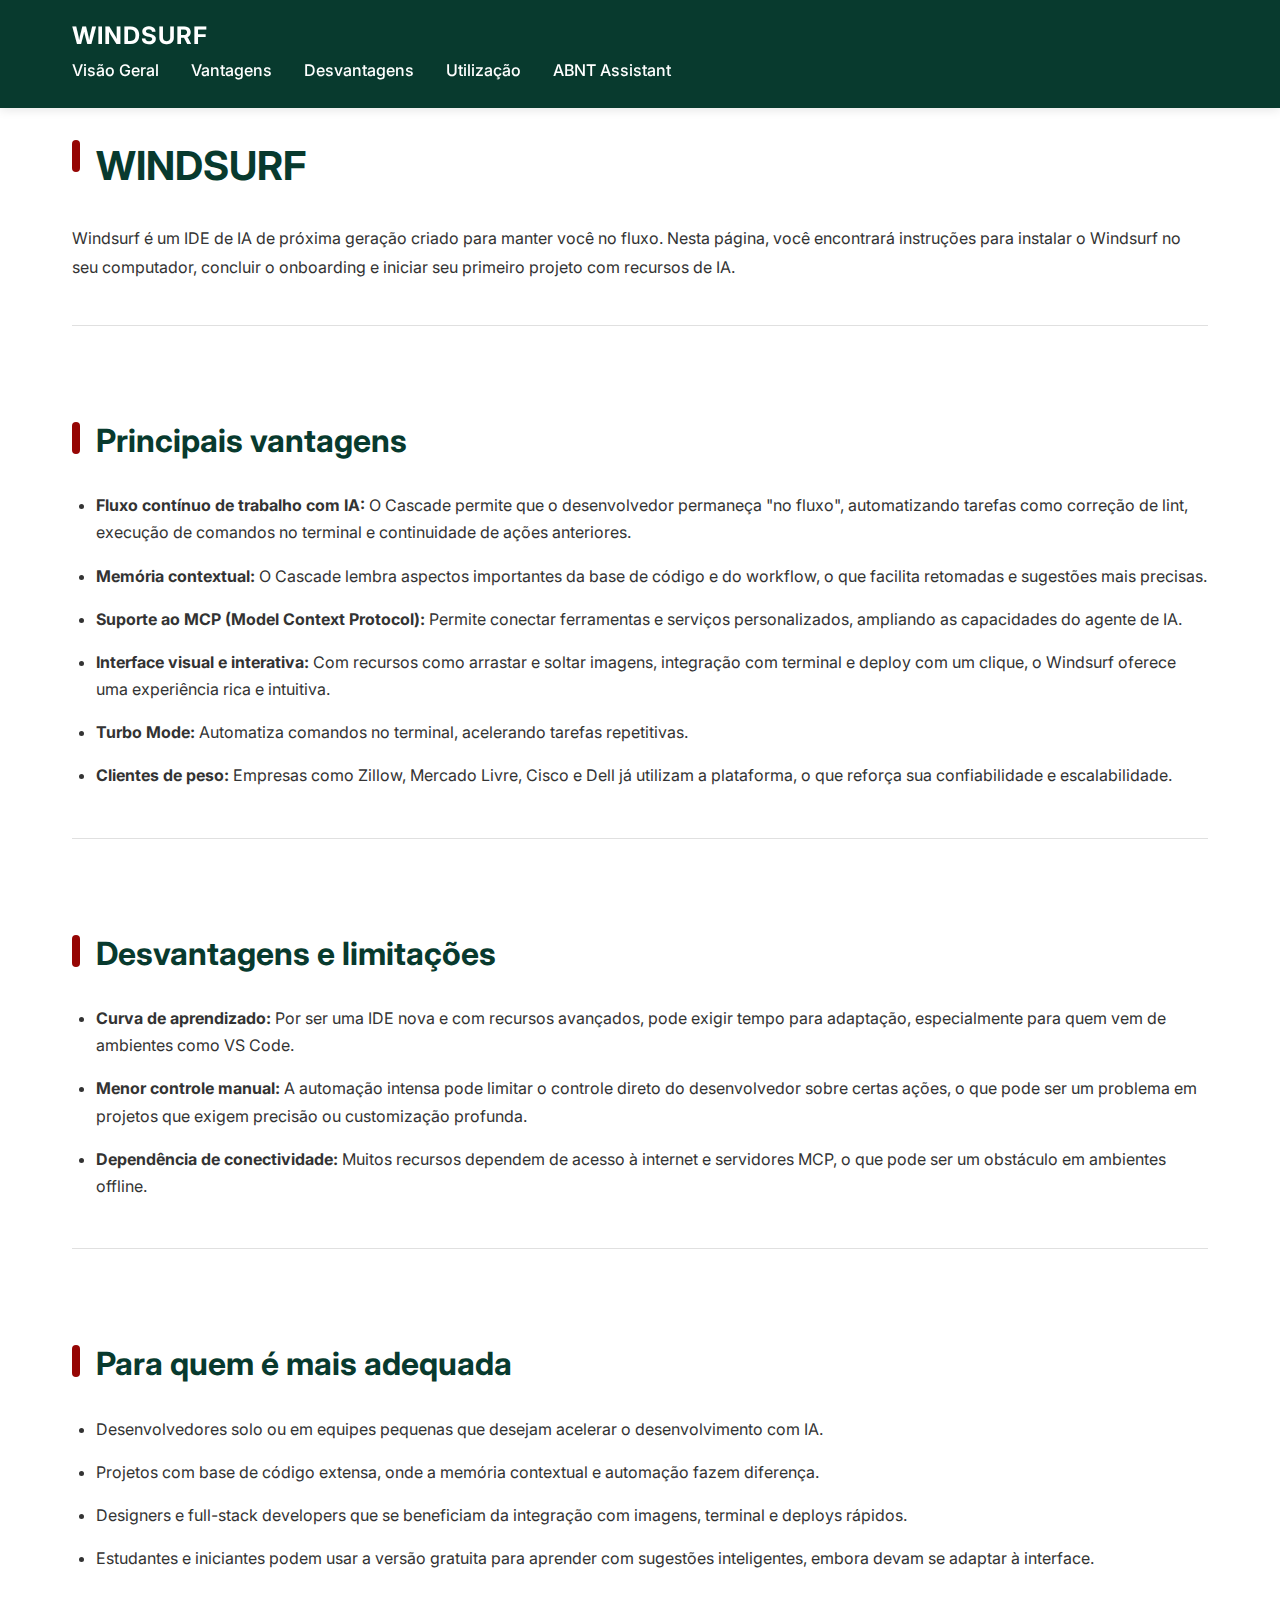
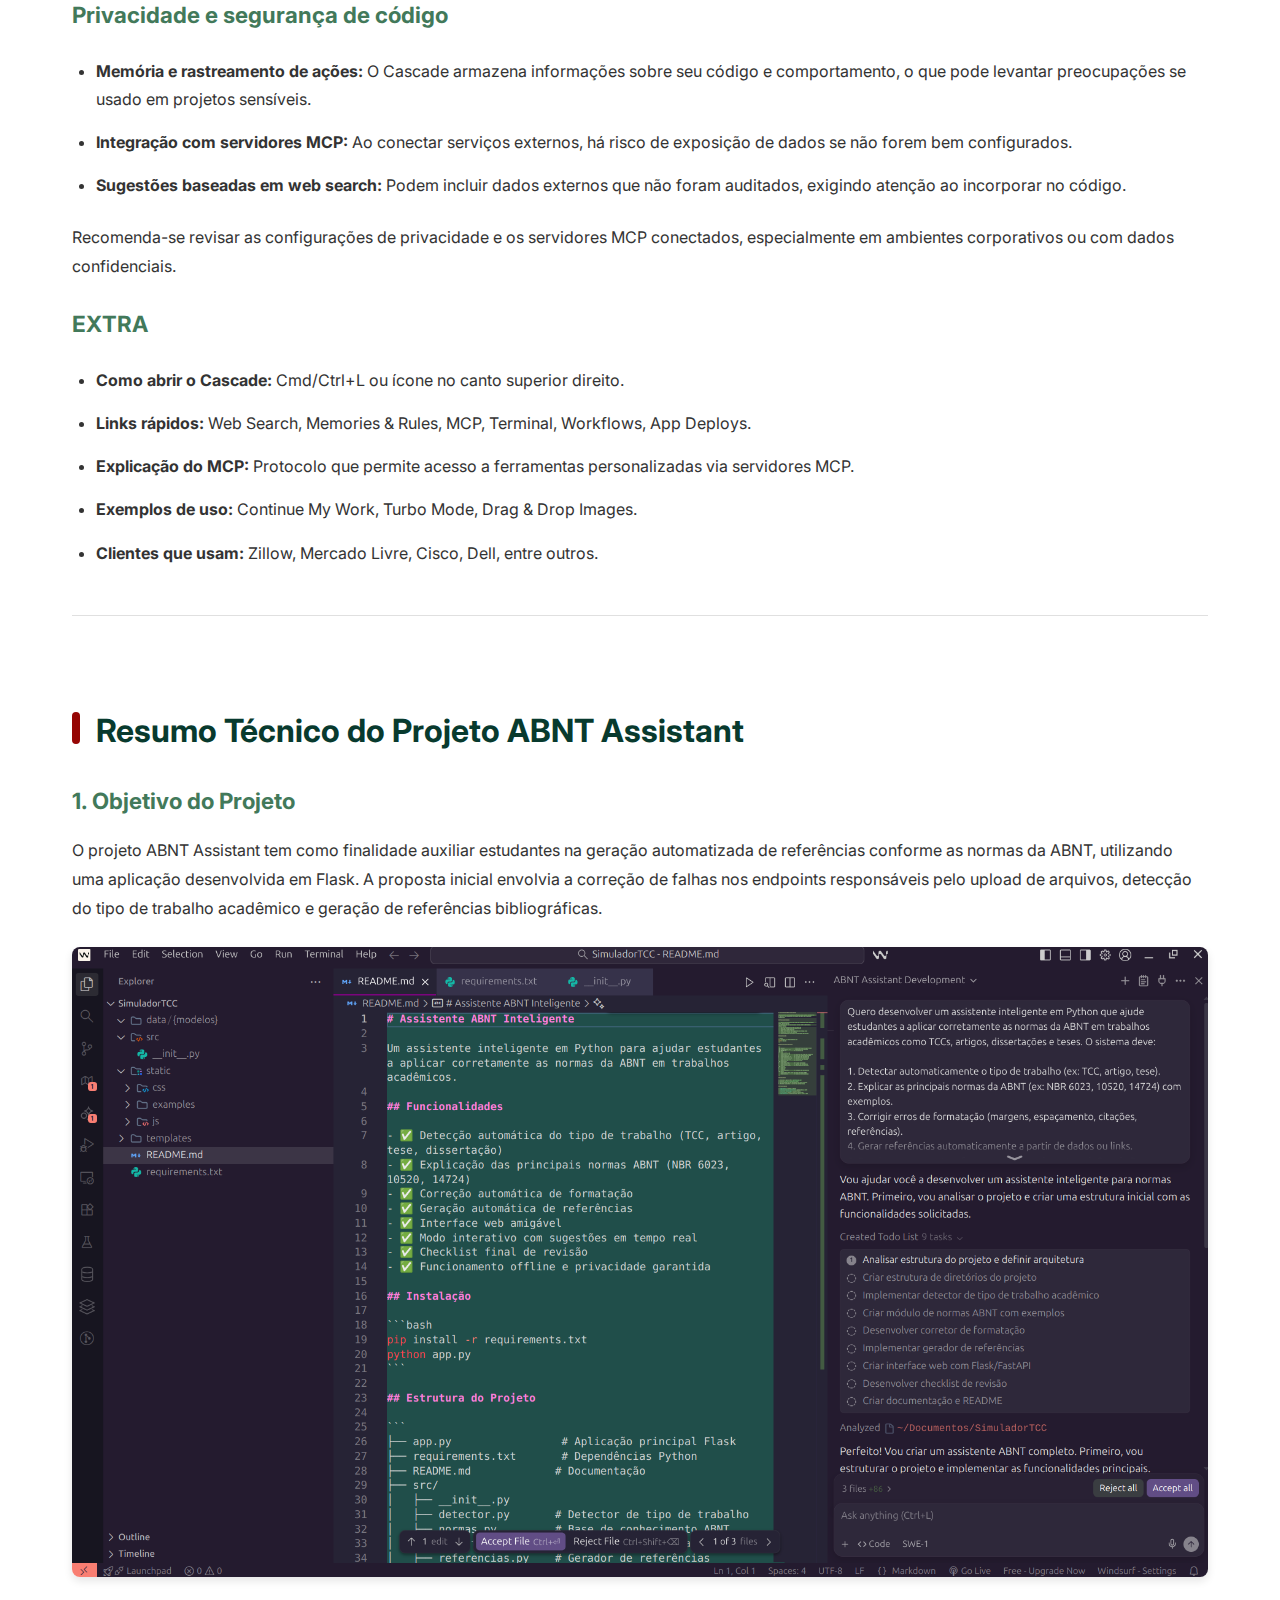
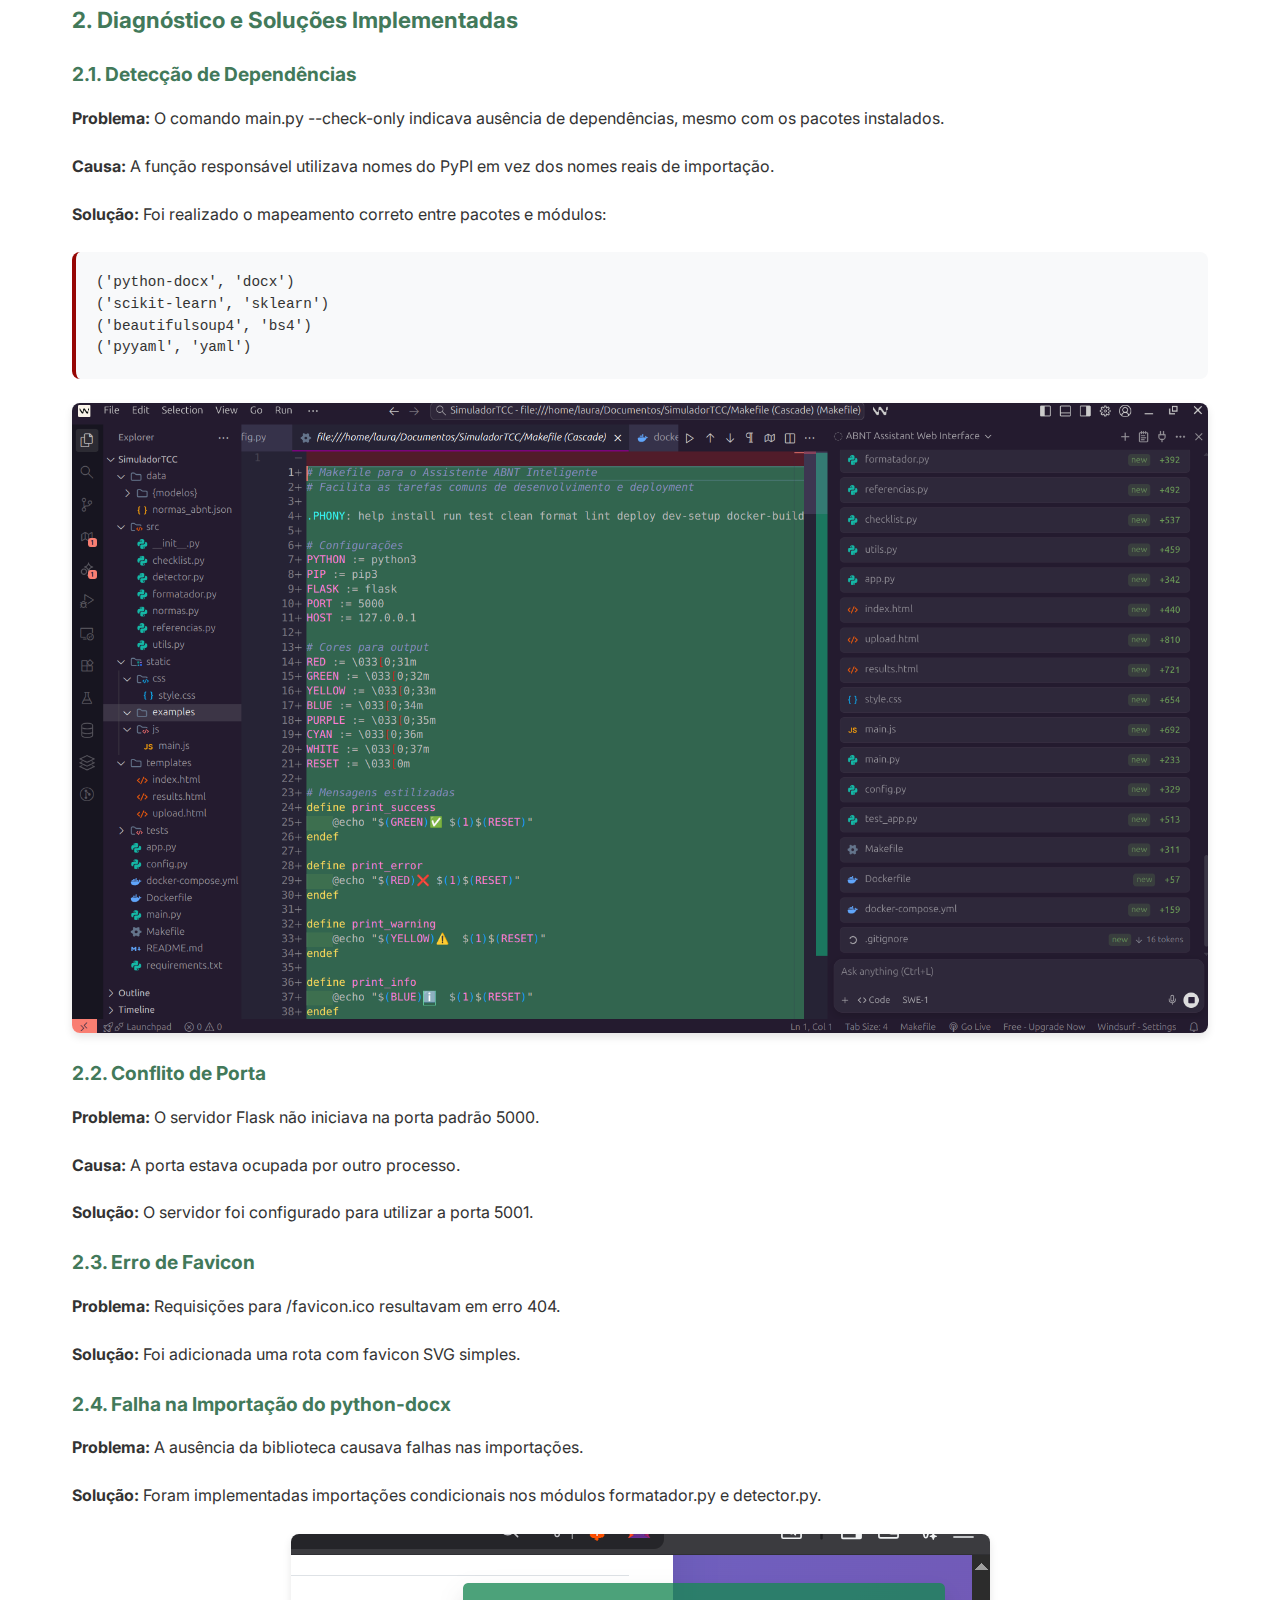
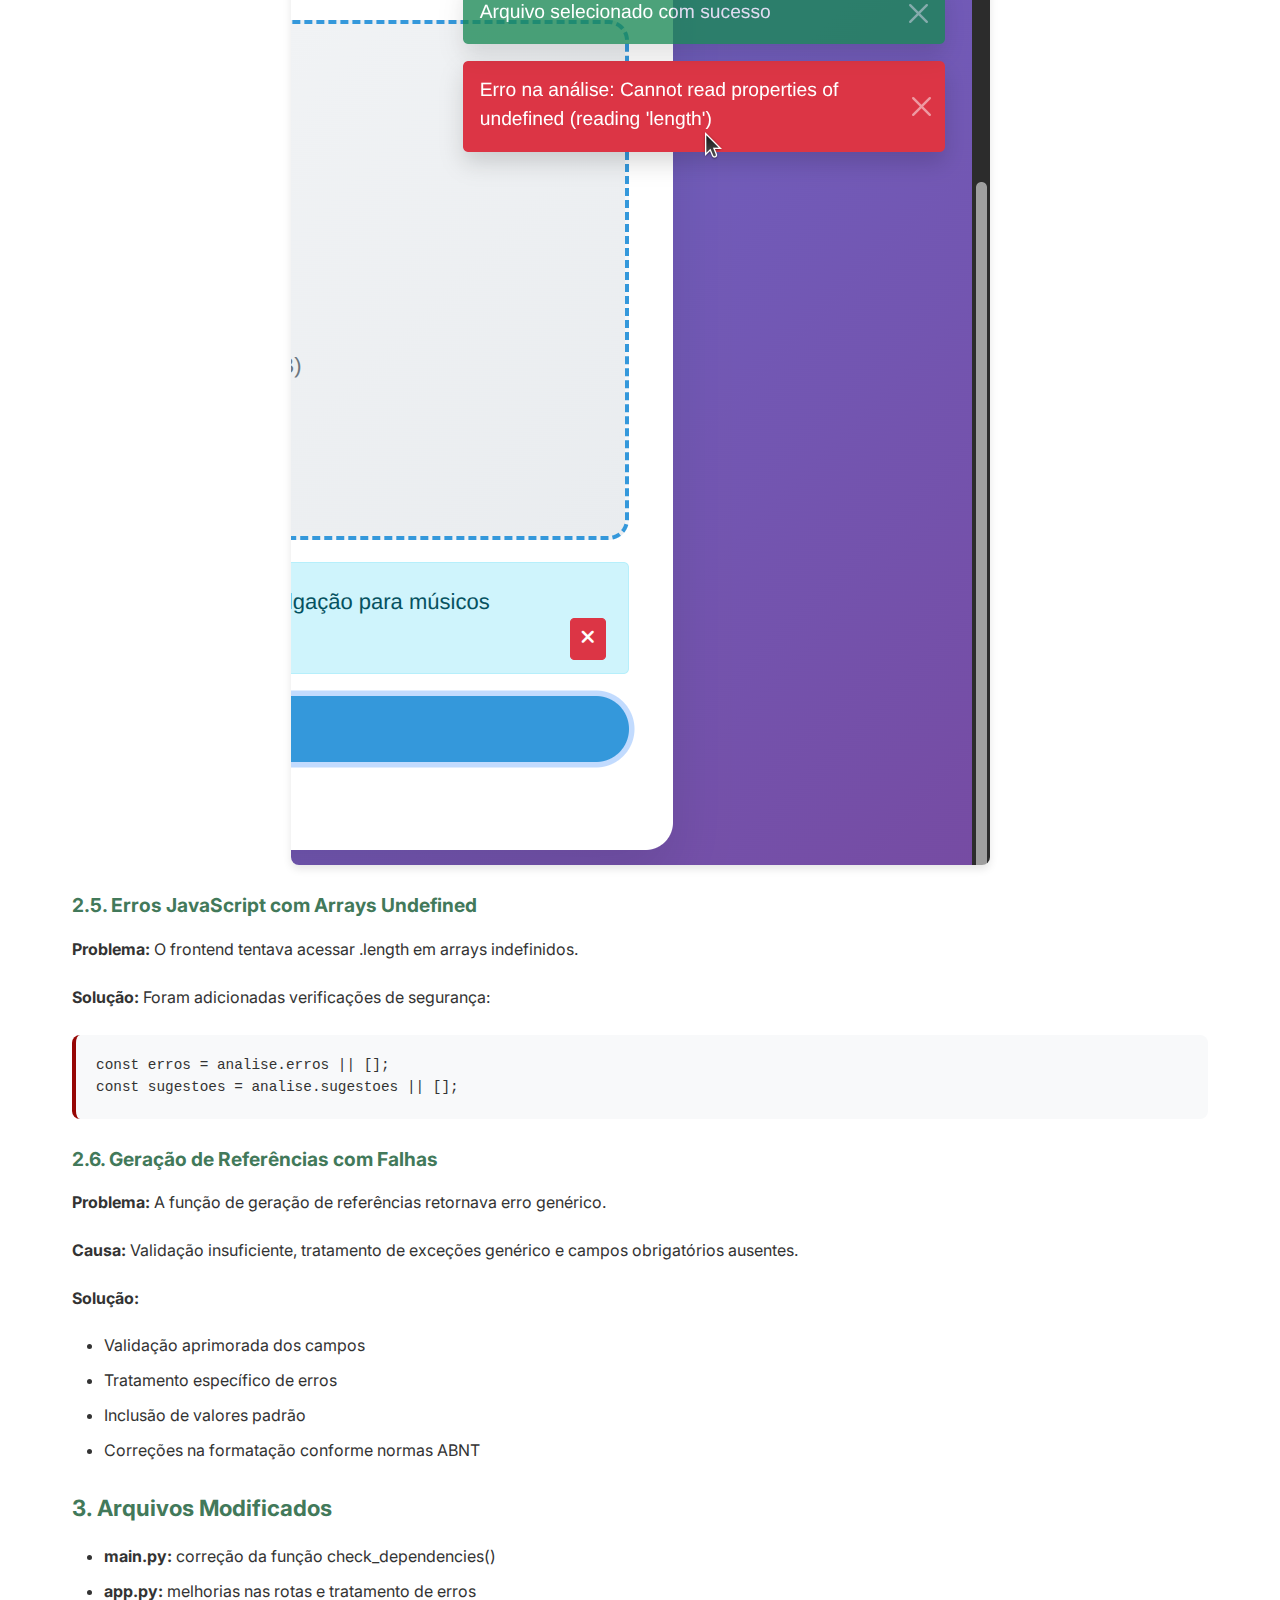
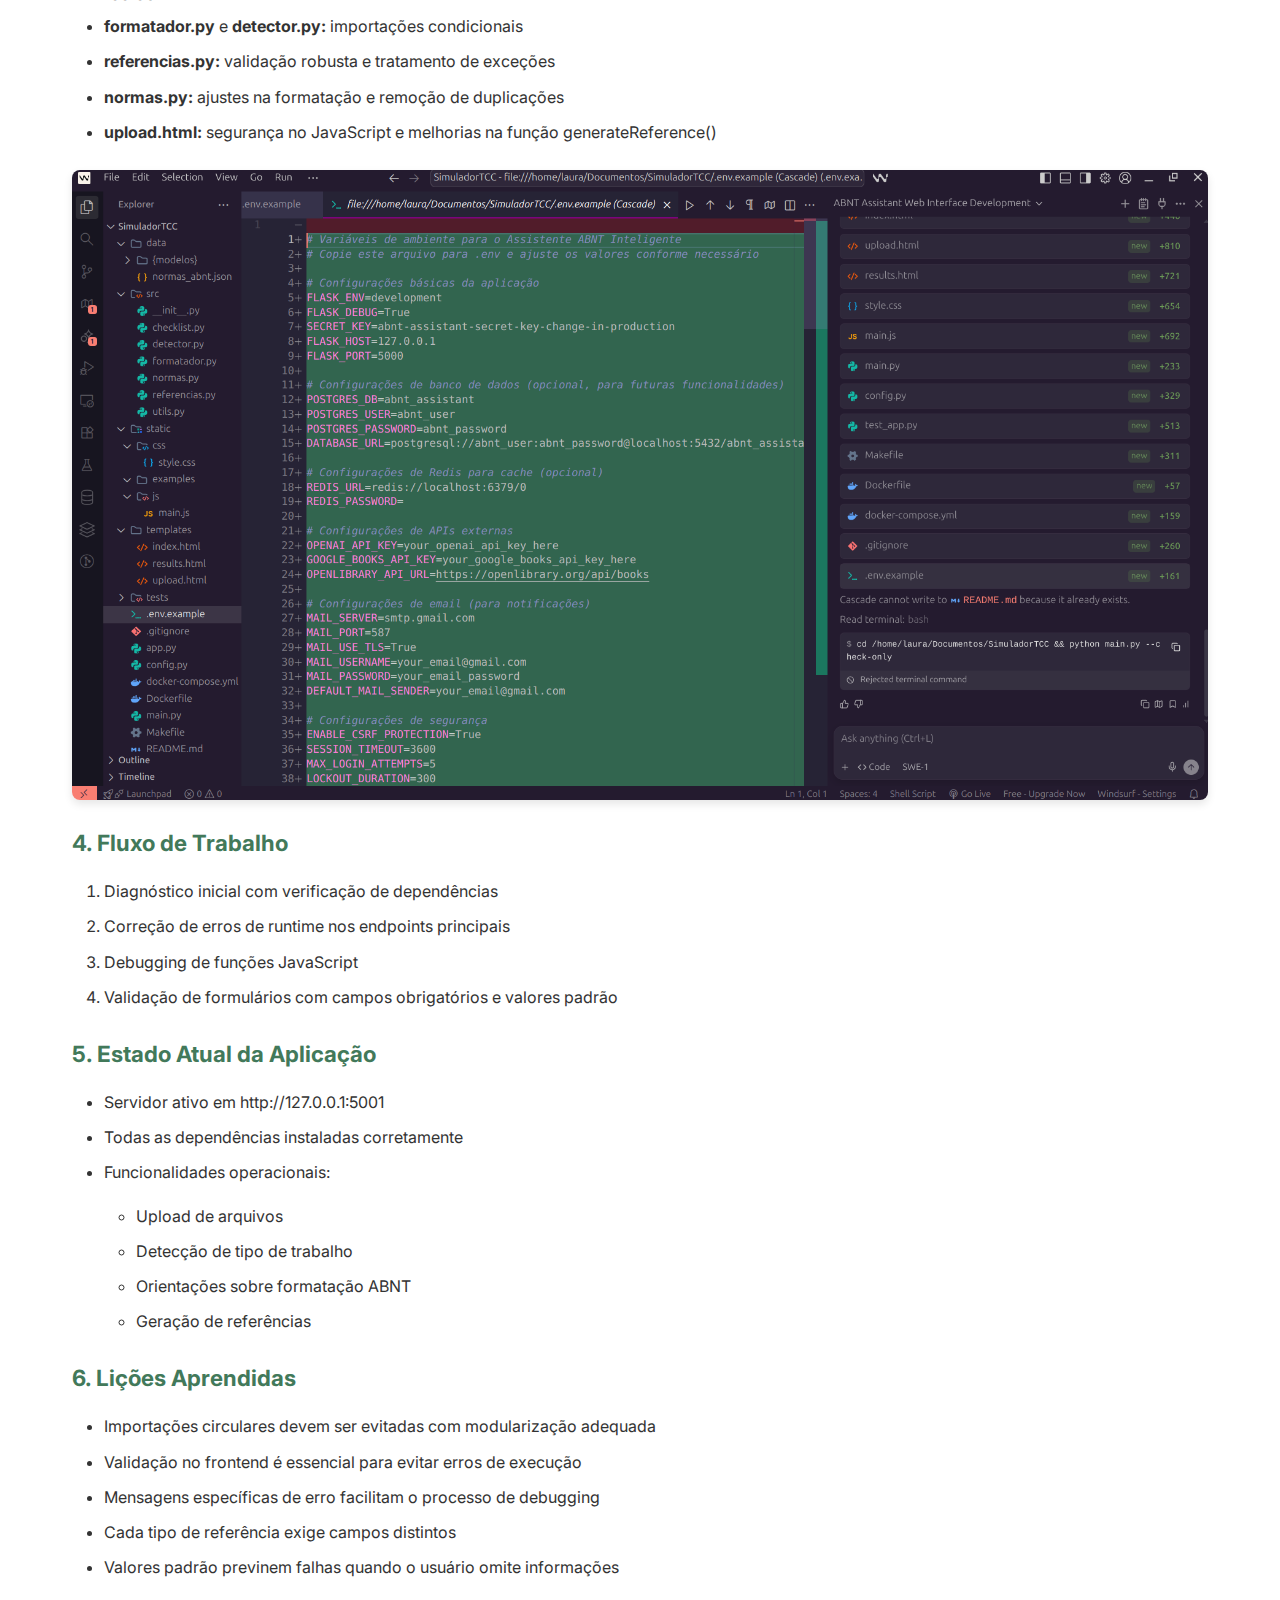
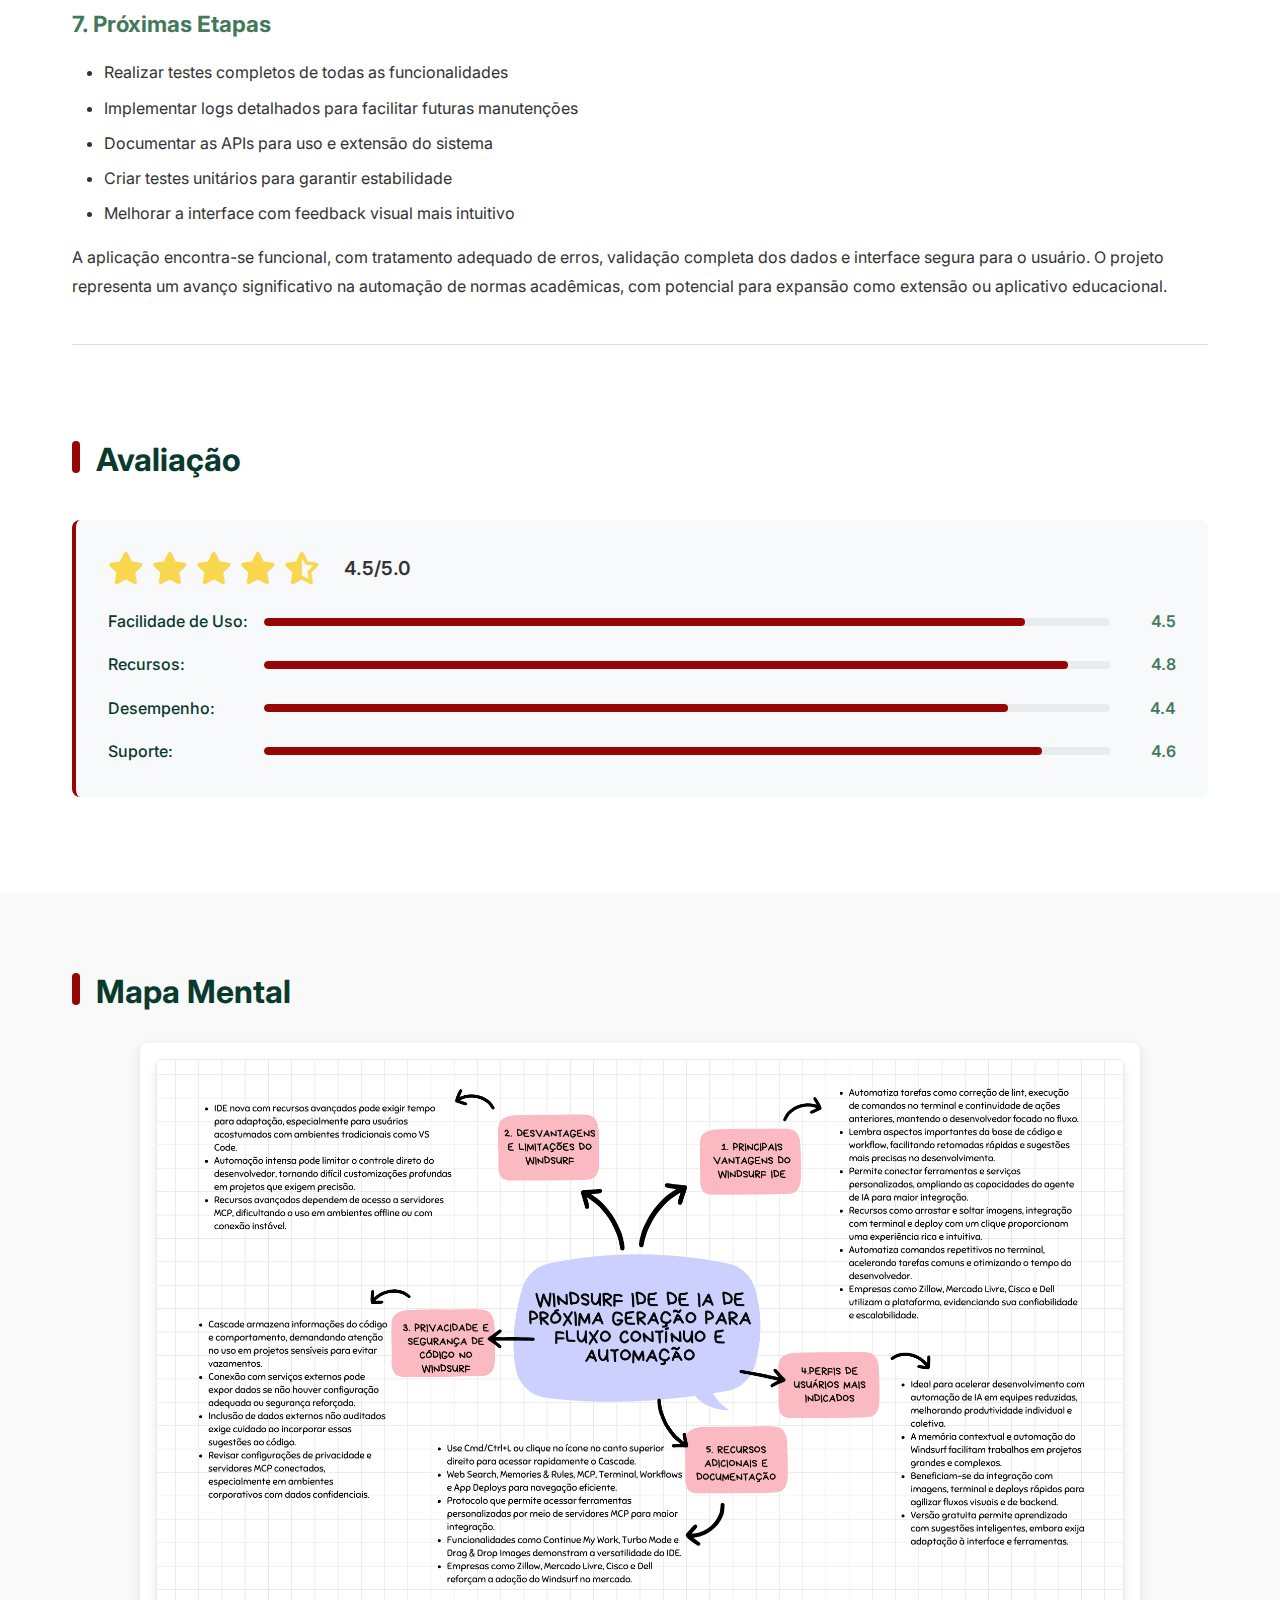
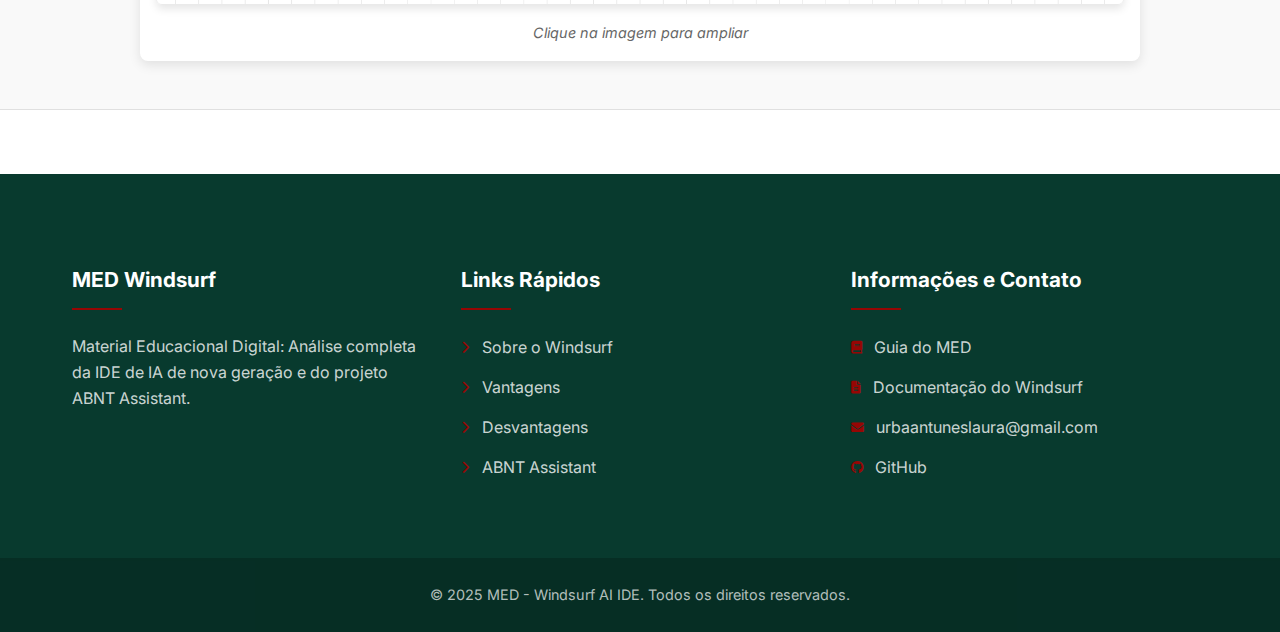
<file: index.html>
<!DOCTYPE html>
<html lang="pt-BR">
<head>
    <meta charset="UTF-8">
    <meta name="viewport" content="width=device-width, initial-scale=1.0">
    <title>Windsurf - IDE de IA de Próxima Geração</title>
    <link href="https://fonts.googleapis.com/css2?family=Inter:wght@300;400;500;600;700&display=swap" rel="stylesheet">
    <link rel="stylesheet" href="https://cdnjs.cloudflare.com/ajax/libs/font-awesome/6.0.0-beta3/css/all.min.css">
    <link rel="stylesheet" href="style.css">
</head>
<body>
    <nav class="main-nav">
        <div class="container">
            <div class="nav-brand">WINDSURF</div>
            <ul class="nav-links">
                <li><a href="#visao-geral">Visão Geral</a></li>
                <li><a href="#vantagens">Vantagens</a></li>
                <li><a href="#desvantagens">Desvantagens</a></li>
                <li><a href="#utilizacao">Utilização</a></li>
                <li><a href="#abnt-assistant">ABNT Assistant</a></li>
            </ul>
        </div>
    </nav>

    <main class="container">
        <section id="visao-geral" class="section">
            <h1 class="section-title">WINDSURF</h1>
            <p>Windsurf é um IDE de IA de próxima geração criado para manter você no fluxo. Nesta página, você encontrará instruções para instalar o Windsurf no seu computador, concluir o onboarding e iniciar seu primeiro projeto com recursos de IA.</p>
        </section>

        <section id="vantagens" class="section">
            <h2 class="section-title">Principais vantagens</h2>
            <ul class="feature-list">
                <li><strong>Fluxo contínuo de trabalho com IA:</strong> O Cascade permite que o desenvolvedor permaneça "no fluxo", automatizando tarefas como correção de lint, execução de comandos no terminal e continuidade de ações anteriores.</li>
                <li><strong>Memória contextual:</strong> O Cascade lembra aspectos importantes da base de código e do workflow, o que facilita retomadas e sugestões mais precisas.</li>
                <li><strong>Suporte ao MCP (Model Context Protocol):</strong> Permite conectar ferramentas e serviços personalizados, ampliando as capacidades do agente de IA.</li>
                <li><strong>Interface visual e interativa:</strong> Com recursos como arrastar e soltar imagens, integração com terminal e deploy com um clique, o Windsurf oferece uma experiência rica e intuitiva.</li>
                <li><strong>Turbo Mode:</strong> Automatiza comandos no terminal, acelerando tarefas repetitivas.</li>
                <li><strong>Clientes de peso:</strong> Empresas como Zillow, Mercado Livre, Cisco e Dell já utilizam a plataforma, o que reforça sua confiabilidade e escalabilidade.</li>
            </ul>
        </section>

        <section id="desvantagens" class="section">
            <h2 class="section-title">Desvantagens e limitações</h2>
            <ul class="feature-list">
                <li><strong>Curva de aprendizado:</strong> Por ser uma IDE nova e com recursos avançados, pode exigir tempo para adaptação, especialmente para quem vem de ambientes como VS Code.</li>
                <li><strong>Menor controle manual:</strong> A automação intensa pode limitar o controle direto do desenvolvedor sobre certas ações, o que pode ser um problema em projetos que exigem precisão ou customização profunda.</li>
                <li><strong>Dependência de conectividade:</strong> Muitos recursos dependem de acesso à internet e servidores MCP, o que pode ser um obstáculo em ambientes offline.</li>
            </ul>
        </section>

        <section id="utilizacao" class="section">
            <h2 class="section-title">Para quem é mais adequada</h2>
            <ul class="feature-list">
                <li>Desenvolvedores solo ou em equipes pequenas que desejam acelerar o desenvolvimento com IA.</li>
                <li>Projetos com base de código extensa, onde a memória contextual e automação fazem diferença.</li>
                <li>Designers e full-stack developers que se beneficiam da integração com imagens, terminal e deploys rápidos.</li>
                <li>Estudantes e iniciantes podem usar a versão gratuita para aprender com sugestões inteligentes, embora devam se adaptar à interface.</li>
            </ul>

            <h3 class="subsection-title">Privacidade e segurança de código</h3>
            <ul class="feature-list">
                <li><strong>Memória e rastreamento de ações:</strong> O Cascade armazena informações sobre seu código e comportamento, o que pode levantar preocupações se usado em projetos sensíveis.</li>
                <li><strong>Integração com servidores MCP:</strong> Ao conectar serviços externos, há risco de exposição de dados se não forem bem configurados.</li>
                <li><strong>Sugestões baseadas em web search:</strong> Podem incluir dados externos que não foram auditados, exigindo atenção ao incorporar no código.</li>
            </ul>
            <p>Recomenda-se revisar as configurações de privacidade e os servidores MCP conectados, especialmente em ambientes corporativos ou com dados confidenciais.</p>

            <h3 class="subsection-title">EXTRA</h3>
            <ul class="feature-list">
                <li><strong>Como abrir o Cascade:</strong> Cmd/Ctrl+L ou ícone no canto superior direito.</li>
                <li><strong>Links rápidos:</strong> Web Search, Memories & Rules, MCP, Terminal, Workflows, App Deploys.</li>
                <li><strong>Explicação do MCP:</strong> Protocolo que permite acesso a ferramentas personalizadas via servidores MCP.</li>
                <li><strong>Exemplos de uso:</strong> Continue My Work, Turbo Mode, Drag & Drop Images.</li>
                <li><strong>Clientes que usam:</strong> Zillow, Mercado Livre, Cisco, Dell, entre outros.</li>
            </ul>
        </section>

        <section id="abnt-assistant" class="section">
            <h2 class="section-title">Resumo Técnico do Projeto ABNT Assistant</h2>
            
            <h3>1. Objetivo do Projeto</h3>
            <p>O projeto ABNT Assistant tem como finalidade auxiliar estudantes na geração automatizada de referências conforme as normas da ABNT, utilizando uma aplicação desenvolvida em Flask. A proposta inicial envolvia a correção de falhas nos endpoints responsáveis pelo upload de arquivos, detecção do tipo de trabalho acadêmico e geração de referências bibliográficas.</p>
            <img src="Captura de tela de 2025-11-15 19-00-24.png" alt="">


            <h3>2. Diagnóstico e Soluções Implementadas</h3>
            
            <h4>2.1. Detecção de Dependências</h4>
            <p><strong>Problema:</strong> O comando main.py --check-only indicava ausência de dependências, mesmo com os pacotes instalados.</p>
            <p><strong>Causa:</strong> A função responsável utilizava nomes do PyPI em vez dos nomes reais de importação.</p>
            <p><strong>Solução:</strong> Foi realizado o mapeamento correto entre pacotes e módulos:</p>
            <pre>('python-docx', 'docx')
('scikit-learn', 'sklearn')
('beautifulsoup4', 'bs4')
('pyyaml', 'yaml')</pre>

            <img src="Captura de tela de 2025-11-15 19-09-12.png" alt="">

            <h4>2.2. Conflito de Porta</h4>
            <p><strong>Problema:</strong> O servidor Flask não iniciava na porta padrão 5000.</p>
            <p><strong>Causa:</strong> A porta estava ocupada por outro processo.</p>
            <p><strong>Solução:</strong> O servidor foi configurado para utilizar a porta 5001.</p>

            <h4>2.3. Erro de Favicon</h4>
            <p><strong>Problema:</strong> Requisições para /favicon.ico resultavam em erro 404.</p>
            <p><strong>Solução:</strong> Foi adicionada uma rota com favicon SVG simples.</p>

            <h4>2.4. Falha na Importação do python-docx</h4>
            <p><strong>Problema:</strong> A ausência da biblioteca causava falhas nas importações.</p>
            <p><strong>Solução:</strong> Foram implementadas importações condicionais nos módulos formatador.py e detector.py.</p>
            <img src="Captura de tela de 2025-11-15 19-46-39.png" alt="">

            <h4>2.5. Erros JavaScript com Arrays Undefined</h4>
            <p><strong>Problema:</strong> O frontend tentava acessar .length em arrays indefinidos.</p>
            <p><strong>Solução:</strong> Foram adicionadas verificações de segurança:</p>
            <pre>const erros = analise.erros || [];
const sugestoes = analise.sugestoes || [];</pre>

            <h4>2.6. Geração de Referências com Falhas</h4>
            <p><strong>Problema:</strong> A função de geração de referências retornava erro genérico.</p>
            <p><strong>Causa:</strong> Validação insuficiente, tratamento de exceções genérico e campos obrigatórios ausentes.</p>
            <p><strong>Solução:</strong></p>
            <ul>
                <li>Validação aprimorada dos campos</li>
                <li>Tratamento específico de erros</li>
                <li>Inclusão de valores padrão</li>
                <li>Correções na formatação conforme normas ABNT</li>
            </ul>

            <h3>3. Arquivos Modificados</h3>
            <ul>
                <li><strong>main.py:</strong> correção da função check_dependencies()</li>
                <li><strong>app.py:</strong> melhorias nas rotas e tratamento de erros</li>
                <li><strong>formatador.py</strong> e <strong>detector.py:</strong> importações condicionais</li>
                <li><strong>referencias.py:</strong> validação robusta e tratamento de exceções</li>
                <li><strong>normas.py:</strong> ajustes na formatação e remoção de duplicações</li>
                <li><strong>upload.html:</strong> segurança no JavaScript e melhorias na função generateReference()</li>
            </ul>
            <img src="Captura de tela de 2025-11-15 19-09-53.png" alt="">

            <h3>4. Fluxo de Trabalho</h3>
            <ol>
                <li>Diagnóstico inicial com verificação de dependências</li>
                <li>Correção de erros de runtime nos endpoints principais</li>
                <li>Debugging de funções JavaScript</li>
                <li>Validação de formulários com campos obrigatórios e valores padrão</li>
            </ol>

            <h3>5. Estado Atual da Aplicação</h3>
            <ul>
                <li>Servidor ativo em http://127.0.0.1:5001</li>
                <li>Todas as dependências instaladas corretamente</li>
                <li>Funcionalidades operacionais:
                    <ul>
                        <li>Upload de arquivos</li>
                        <li>Detecção de tipo de trabalho</li>
                        <li>Orientações sobre formatação ABNT</li>
                        <li>Geração de referências</li>
                    </ul>
                </li>
            </ul>

            <h3>6. Lições Aprendidas</h3>
            <ul>
                <li>Importações circulares devem ser evitadas com modularização adequada</li>
                <li>Validação no frontend é essencial para evitar erros de execução</li>
                <li>Mensagens específicas de erro facilitam o processo de debugging</li>
                <li>Cada tipo de referência exige campos distintos</li>
                <li>Valores padrão previnem falhas quando o usuário omite informações</li>
            </ul>

            <h3>7. Próximas Etapas</h3>
            <ul>
                <li>Realizar testes completos de todas as funcionalidades</li>
                <li>Implementar logs detalhados para facilitar futuras manutenções</li>
                <li>Documentar as APIs para uso e extensão do sistema</li>
                <li>Criar testes unitários para garantir estabilidade</li>
                <li>Melhorar a interface com feedback visual mais intuitivo</li>
            </ul>

            <p>A aplicação encontra-se funcional, com tratamento adequado de erros, validação completa dos dados e interface segura para o usuário. O projeto representa um avanço significativo na automação de normas acadêmicas, com potencial para expansão como extensão ou aplicativo educacional.</p>
        </section>

        <section id="avaliacao" class="section">
            <h2 class="section-title">Avaliação</h2>
            <div class="rating">
                <div class="stars">
                    <i class="fas fa-star"></i>
                    <i class="fas fa-star"></i>
                    <i class="fas fa-star"></i>
                    <i class="fas fa-star"></i>
                    <i class="fas fa-star-half-alt"></i>
                    <span class="rating-text">4.5/5.0</span>
                </div>
                <div class="rating-details">
                    <div class="rating-category">
                        <span>Facilidade de Uso:</span>
                        <div class="rating-bar">
                            <div class="rating-fill" style="width: 90%"></div>
                        </div>
                        <span>4.5</span>
                    </div>
                    <div class="rating-category">
                        <span>Recursos:</span>
                        <div class="rating-bar">
                            <div class="rating-fill" style="width: 95%"></div>
                        </div>
                        <span>4.8</span>
                    </div>
                    <div class="rating-category">
                        <span>Desempenho:</span>
                        <div class="rating-bar">
                            <div class="rating-fill" style="width: 88%"></div>
                        </div>
                        <span>4.4</span>
                    </div>
                    <div class="rating-category">
                        <span>Suporte:</span>
                        <div class="rating-bar">
                            <div class="rating-fill" style="width: 92%"></div>
                        </div>
                        <span>4.6</span>
                    </div>
                </div>
            </div>
        </section>
    </main>

    <section id="mapa-mental" class="section">
        <div class="container">
            <h2 class="section-title">Mapa Mental</h2>
            <div class="image-container">
                <img src="Windsurf IDE de IA de próxima geração para fluxo contínuo e automação.png" 
                    alt="Mapa Mental da Windsurf IDE de IA mostrando fluxo de trabalho e automação" 
                    class="mindmap-image">
                <div class="image-caption">Clique na imagem para ampliar</div>
            </div>
        </div>
    </section>

    <footer id="contato">
        <div class="footer-content">
            <div class="footer-section">
                <h3>MED Windsurf</h3>
                <p>Material Educacional Digital: Análise completa da IDE de IA de nova geração e do projeto ABNT Assistant.</p>
            </div>
            
            <div class="footer-section">
                <h3>Links Rápidos</h3>
                <ul class="footer-links">
                    <li><a href="#visao-geral"><i class="fas fa-chevron-right"></i> Sobre o Windsurf</a></li>
                    <li><a href="#vantagens"><i class="fas fa-chevron-right"></i> Vantagens</a></li>
                    <li><a href="#desvantagens"><i class="fas fa-chevron-right"></i> Desvantagens</a></li>
                    <li><a href="#abnt-assistant"><i class="fas fa-chevron-right"></i> ABNT Assistant</a></li>
                </ul>
            </div>
            
            <div class="footer-section">
                <h3>Informações e Contato</h3>
                <ul class="footer-links">
                    <li><a href="guia_med.html" target="_blank"><i class="fas fa-book"></i> Guia do MED</a></li>
                    <li><a href="https://docs.windsurf.com/windsurf/getting-started" target="_blank"><i class="fas fa-file-alt"></i> Documentação do Windsurf</a></li>
                    <li><a href="mailto:urbaantuneslaura@gmail.com"><i class="fas fa-envelope"></i> urbaantuneslaura@gmail.com</a></li>
                    <li><a href="https://github.com/LauraUrba" target="_blank"><i class="fab fa-github"></i> GitHub</a></li>
            </div>
        </div>
        
        <div class="footer-bottom">
            <p>&copy; 2025 MED - Windsurf AI IDE. Todos os direitos reservados.</p>
        </div>
    </footer>
</body>
</html>         

    <!-- Lightbox Modal -->
    <div id="imageModal" class="modal">
        <span class="close">&times;</span>
        <img class="modal-content" id="modalImage">
        <div id="caption"></div>
    </div>

    <script>
        // Mobile menu toggle
        const mobileMenuBtn = document.getElementById('mobileMenuBtn');
        const navLinks = document.getElementById('navLinks');
        
        mobileMenuBtn.addEventListener('click', () => {
            navLinks.classList.toggle('active');
        });
        
        // Close mobile menu when clicking on a link
        document.querySelectorAll('.nav-links a').forEach(link => {
            link.addEventListener('click', () => {
                navLinks.classList.remove('active');
            });
        });
        
        // Lightbox functionality
        const modal = document.getElementById('imageModal');
        const modalImg = document.getElementById('modalImage');
        const captionText = document.getElementById('caption');
        const closeBtn = document.getElementsByClassName('close')[0];

        // Quando a imagem for clicada, abre o modal
        document.querySelector('.mindmap-image').onclick = function() {
            modal.style.display = 'block';
            modalImg.src = this.src;
            captionText.innerHTML = this.alt;
        }

        // Quando clicar no X, fecha o modal
        closeBtn.onclick = function() {
            modal.style.display = 'none';
        }

        // Quando clicar fora da imagem, fecha o modal
        window.onclick = function(event) {
            if (event.target == modal) {
                modal.style.display = 'none';
            }
        }

        // Fechar com a tecla ESC
        document.addEventListener('keydown', function(event) {
            if (event.key === 'Escape') {
                modal.style.display = 'none';
            }
        });

        // Smooth scrolling for anchor links
        document.querySelectorAll('a[href^="#"]').forEach(anchor => {
            anchor.addEventListener('click', function (e) {
                e.preventDefault();
                
                const targetId = this.getAttribute('href');
                if (targetId === '#') return;
                
                const targetElement = document.querySelector(targetId);
                if (targetElement) {
                    window.scrollTo({
                        top: targetElement.offsetTop - 80,
                        behavior: 'smooth'
                    });
                }
            });
        });
        
        // Copy code functionality
        document.querySelectorAll('.code-copy').forEach(button => {
            button.addEventListener('click', () => {
                const codeBlock = button.closest('.example-code').querySelector('pre');
                const code = codeBlock.textContent;
                
                navigator.clipboard.writeText(code).then(() => {
                    const originalText = button.innerHTML;
                    button.innerHTML = '<i class="fas fa-check"></i> Copiado!';
                    
                    setTimeout(() => {
                        button.innerHTML = originalText;
                    }, 2000);
                }).catch(err => {
                    console.error('Erro ao copiar o código:', err);
                });
            });
        });
    </script>
</body>
</html>
</file>
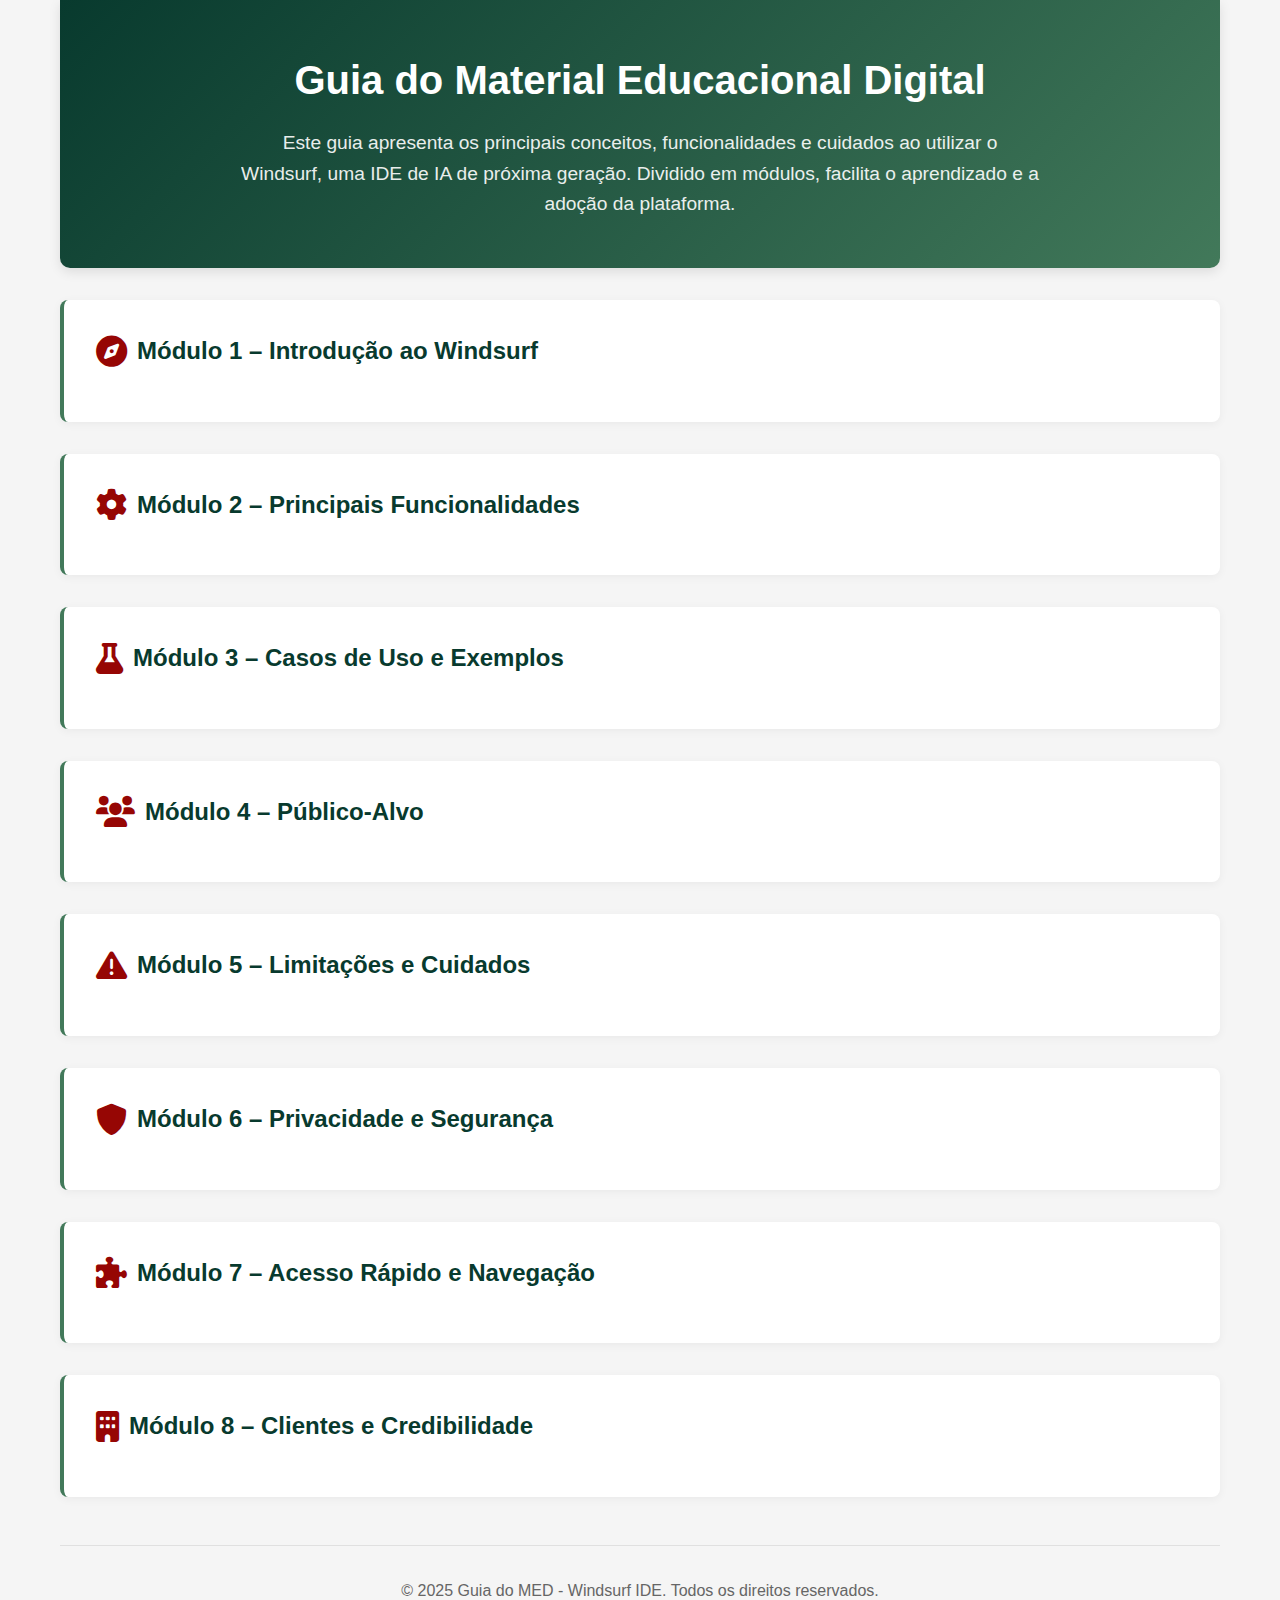
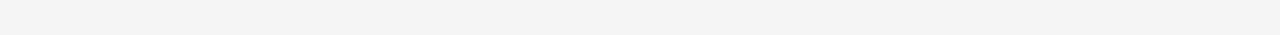
<file: guia_med.html>
<!DOCTYPE html>
<html lang="pt-BR">
<head>
    <meta charset="UTF-8">
    <meta name="viewport" content="width=device-width, initial-scale=1.0">
    <title>Guia do MED - Windsurf IDE</title>
    <link rel="stylesheet" href="guia_style.css">
    <link rel="stylesheet" href="https://cdnjs.cloudflare.com/ajax/libs/font-awesome/6.0.0-beta3/css/all.min.css">
</head>
<body>
    <div class="container">
        <header>
            <h1>Guia do Material Educacional Digital</h1>
            <p class="subtitle">Este guia apresenta os principais conceitos, funcionalidades e cuidados ao utilizar o Windsurf, uma IDE de IA de próxima geração. Dividido em módulos, facilita o aprendizado e a adoção da plataforma.</p>
        </header>

        <main>
            <section class="module" id="modulo1">
                <h2><i class="fas fa-compass"></i> Módulo 1 – Introdução ao Windsurf</h2>
            </section>

            <section class="module" id="modulo2">
                <h2><i class="fas fa-cog"></i> Módulo 2 – Principais Funcionalidades</h2>
            </section>

            <section class="module" id="modulo3">
                <h2><i class="fas fa-flask"></i> Módulo 3 – Casos de Uso e Exemplos</h2>
            </section>

            <section class="module" id="modulo4">
                <h2><i class="fas fa-users"></i> Módulo 4 – Público-Alvo</h2>
            </section>

            <section class="module" id="modulo5">
                <h2><i class="fas fa-exclamation-triangle"></i> Módulo 5 – Limitações e Cuidados</h2>
            </section>

            <section class="module" id="modulo6">
                <h2><i class="fas fa-shield-alt"></i> Módulo 6 – Privacidade e Segurança</h2>
            </section>

            <section class="module" id="modulo7">
                <h2><i class="fas fa-puzzle-piece"></i> Módulo 7 – Acesso Rápido e Navegação</h2>
            </section>

            <section class="module" id="modulo8">
                <h2><i class="fas fa-building"></i> Módulo 8 – Clientes e Credibilidade</h2>
            </section>
        </main>

        <footer>
            <p>© 2025 Guia do MED - Windsurf IDE. Todos os direitos reservados.</p>
        </footer>
    </div>
</body>
</html>
</file>
<file: style.css>
:root {
    --primary-dark: #083a2e;
    --primary: #42795a;
    --accent: #960604;
    --text-color: #333333;
    --light-bg: #f5f5f5;
    --white: #ffffff;
    --border-color: #e0e0e0;
    --section-spacing: 2.5rem;
    --transition: all 0.3s ease;
}

* {
    margin: 0;
    padding: 0;
    box-sizing: border-box;
}

body {
    font-family: 'Inter', -apple-system, BlinkMacSystemFont, 'Segoe UI', Roboto, Oxygen, Ubuntu, sans-serif;
    line-height: 1.7;
    color: var(--text-color);
    background-color: var(--white);
    padding: 0;
    margin: 0;
    font-size: 16px;
}

/* Navigation */
.main-nav {
    background-color: var(--primary-dark);
    padding: 1rem 0;
    position: sticky;
    top: 0;
    z-index: 1000;
    box-shadow: 0 2px 10px rgba(0, 0, 0, 0.1);
}

.container {
    max-width: 1200px;
    margin: 0 auto;
    padding: 0 2rem;
}

.nav-brand {
    color: var(--white);
    font-size: 1.5rem;
    font-weight: 700;
    text-transform: uppercase;
    letter-spacing: 1px;
}

.nav-links {
    display: flex;
    gap: 2rem;
    list-style: none;
    margin: 0;
    padding: 0;
}

.nav-links a {
    color: var(--white);
    text-decoration: none;
    font-weight: 500;
    transition: var(--transition);
    padding: 0.5rem 0;
    position: relative;
}

.nav-links a:hover,
.nav-links a:focus {
    color: var(--accent);
}

.nav-links a:after {
    content: '';
    position: absolute;
    width: 0;
    height: 2px;
    bottom: 0;
    left: 0;
    background-color: var(--accent);
    transition: var(--transition);
}

.nav-links a:hover:after,
.nav-links a:focus:after {
    width: 100%;
}

/* Main Content */
main {
    padding: 2rem 0;
}

/* Section Styles */
.section {
    margin-bottom: var(--section-spacing);
    padding: 1.5rem 0;
    border-bottom: 1px solid var(--border-color);
}

.section:last-child {
    border-bottom: none;
}

.section-title {
    color: var(--primary-dark);
    font-size: 2rem;
    margin-bottom: 1.5rem;
    position: relative;
    padding-left: 1.5rem;
}

.section-title:before {
    content: '';
    position: absolute;
    left: 0;
    top: 0.5rem;
    height: 2rem;
    width: 0.5rem;
    background-color: var(--accent);
    border-radius: 0.25rem;
}

h1.section-title {
    font-size: 2.5rem;
    margin-bottom: 1.5rem;
}

h2 {
    color: var(--primary-dark);
    font-size: 1.8rem;
    margin: 1.5rem 0 1rem;
}

h3 {
    color: var(--primary);
    font-size: 1.4rem;
    margin: 1.5rem 0 1rem;
}

h4 {
    color: var(--primary);
    font-size: 1.2rem;
    margin: 1.2rem 0 0.8rem;
}

p {
    margin-bottom: 1.2rem;
    line-height: 1.8;
}

/* Lists */
.feature-list {
    margin: 1.5rem 0;
    padding-left: 1.5rem;
}

.feature-list li {
    margin-bottom: 1rem;
    line-height: 1.7;
}

ul, ol {
    margin: 1rem 0;
    padding-left: 2rem;
}

li {
    margin-bottom: 0.5rem;
}

/* Code and Pre */
pre {
    background-color: #f8f9fa;
    border-radius: 0.5rem;
    padding: 1.25rem;
    margin: 1.5rem 0;
    overflow-x: auto;
    font-family: 'Courier New', Courier, monospace;
    font-size: 0.9rem;
    line-height: 1.5;
    color: #333;
    border-left: 4px solid var(--accent);
}

code {
    font-family: 'Courier New', Courier, monospace;
    background-color: #f8f9fa;
    padding: 0.2rem 0.4rem;
    border-radius: 0.25rem;
    font-size: 0.9em;
    color: #e83e8c;
}

/* Footer */
#contato {
    background-color: var(--primary-dark);
    color: var(--white);
    padding: 4rem 0 0;
    margin-top: 4rem;
}

.footer-content {
    max-width: 1200px;
    margin: 0 auto;
    padding: 0 2rem;
    display: grid;
    grid-template-columns: repeat(auto-fit, minmax(250px, 1fr));
    gap: 2rem;
}

.footer-section {
    margin-bottom: 2rem;
}

.footer-section h3 {
    color: var(--white);
    font-size: 1.3rem;
    margin-bottom: 1.5rem;
    position: relative;
    padding-bottom: 0.8rem;
}

.footer-section h3:after {
    content: '';
    position: absolute;
    left: 0;
    bottom: 0;
    width: 50px;
    height: 2px;
    background-color: var(--accent);
}

.footer-section p {
    color: rgba(255, 255, 255, 0.8);
    line-height: 1.6;
    margin-bottom: 1.5rem;
}

.footer-links {
    list-style: none;
    padding: 0;
    margin: 0;
}

.footer-links li {
    margin-bottom: 0.8rem;
}

.footer-links a {
    color: rgba(255, 255, 255, 0.8);
    text-decoration: none;
    display: flex;
    align-items: center;
    transition: color 0.3s ease;
}

.footer-links a:hover {
    color: var(--accent);
}

.footer-links i {
    margin-right: 0.8rem;
    font-size: 0.8rem;
    color: var(--accent);
    transition: transform 0.3s ease;
}

.footer-links a:hover i {
    transform: translateX(3px);
}

.footer-bottom {
    background-color: rgba(0, 0, 0, 0.2);
    padding: 1.5rem 0;
    margin-top: 2rem;
    text-align: center;
}

.footer-bottom p {
    margin: 0;
    color: rgba(255, 255, 255, 0.7);
    font-size: 0.9rem;
}

/* Responsive Footer */
@media (max-width: 768px) {
    .footer-content {
        grid-template-columns: 1fr;
        padding: 0 1.5rem;
    }
    
    .footer-section {
        text-align: center;
    }
    
    .footer-section h3:after {
        left: 50%;
        transform: translateX(-50%);
    }
    
    .footer-links {
        display: flex;
        flex-direction: column;
        align-items: center;
    }
}

/* Estilos para a seção de avaliação */
.rating {
    background-color: #f8f9fa;
    border-radius: 8px;
    padding: 2rem;
    margin: 2rem 0;
    border-left: 4px solid var(--accent);
}

.rating .section-title {
    margin-bottom: 1.5rem;
    color: var(--primary-dark);
}

.stars {
    color: #f8d64e;
    font-size: 2rem;
    margin-bottom: 1.5rem;
    display: flex;
    align-items: center;
    gap: 0.5rem;
}

.rating-text {
    color: var(--text-color);
    font-size: 1.2rem;
    margin-left: 1rem;
    font-weight: 600;
}

.rating-details {
    display: grid;
    gap: 1rem;
}

.rating-category {
    display: grid;
    grid-template-columns: 140px 1fr 50px;
    align-items: center;
    gap: 1rem;
}

.rating-category span:first-child {
    font-weight: 500;
    color: var(--primary-dark);
}

.rating-bar {
    height: 8px;
    background-color: #e9ecef;
    border-radius: 4px;
    overflow: hidden;
}

.rating-fill {
    height: 100%;
    background-color: var(--accent);
    border-radius: 4px;
    transition: width 0.5s ease;
}

.rating-category span:last-child {
    font-weight: 600;
    color: var(--primary);
    text-align: right;
}

@media (max-width: 768px) {
    .rating-category {
        grid-template-columns: 1fr;
        gap: 0.5rem;
    }
    
    .rating-bar {
        width: 100%;
    }
    
    .rating {
        padding: 1.5rem;
    }
    
    .stars {
        font-size: 1.8rem;
    }
}

/* Estilos para o Mapa Mental */
#mapa-mental {
    background-color: #f9f9f9;
    padding: 3rem 0;
}

.image-container {
    max-width: 1000px;
    margin: 0 auto;
    padding: 1rem;
    background: white;
    border-radius: 8px;
    box-shadow: 0 4px 12px rgba(0, 0, 0, 0.1);
    transition: transform 0.3s ease, box-shadow 0.3s ease;
}

.image-container:hover {
    transform: translateY(-5px);
    box-shadow: 0 8px 24px rgba(0, 0, 0, 0.15);
}

.mindmap-image {
    width: 100%;
    height: auto;
    border-radius: 6px;
    display: block;
    margin: 0 auto;
    border: 1px solid #eaeaea;
}

.image-caption {
    text-align: center;
    margin-top: 1rem;
    color: #666;
    font-size: 0.9rem;
    font-style: italic;
}

/* Efeito de zoom ao passar o mouse */
.image-container {
    overflow: hidden;
}

.mindmap-image {
    transition: transform 0.5s ease;
}

.image-container:hover .mindmap-image {
    transform: scale(1.02);
}

/* Responsivo */
@media (max-width: 768px) {
    #mapa-mental {
        padding: 2rem 0;
    }
    
    .image-container {
        padding: 0.5rem;
        margin: 0 1rem;
    }
    
    .image-caption {
        font-size: 0.8rem;
    }
}

/* Estilos para o Lightbox */
.modal {
    display: none;
    position: fixed;
    z-index: 1000;
    left: 0;
    top: 0;
    width: 100%;
    height: 100%;
    overflow: auto;
    background-color: rgba(0, 0, 0, 0.9);
    padding: 20px;
    box-sizing: border-box;
    text-align: center;
}

.modal-content {
    margin: auto;
    display: block;
    max-width: 90%;
    max-height: 80vh;
    width: auto;
    height: auto;
    animation: zoom 0.3s;
    border-radius: 4px;
}

@keyframes zoom {
    from {transform: scale(0.8); opacity: 0;}
    to {transform: scale(1); opacity: 1;}
}

.close {
    position: absolute;
    top: 15px;
    right: 35px;
    color: #f1f1f1;
    font-size: 40px;
    font-weight: bold;
    transition: 0.3s;
    cursor: pointer;
}

.close:hover {
    color: #bbb;
    text-decoration: none;
}

#caption {
    margin: 15px auto;
    display: block;
    width: 80%;
    max-width: 700px;
    text-align: center;
    color: #ccc;
    padding: 10px 0;
    height: 150px;
}

/* Adiciona um efeito de hover na imagem para indicar que é clicável */
.mindmap-image {
    cursor: pointer;
    transition: 0.3s;
}

.mindmap-image:hover {
    opacity: 0.8;
}

/* Estilos para imagens */
img {
    max-width: 100%;
    height: auto;
    display: block;
    margin: 1.5rem auto;
    border-radius: 8px;
    box-shadow: 0 4px 8px rgba(0, 0, 0, 0.1);
}

/* Responsive Design */
@media (max-width: 768px) {
    img {
        margin: 1rem auto;
        border-radius: 6px;
    }
    
    .container {
        padding: 0 1.5rem;
    }

    .nav-links {
        flex-direction: column;
        gap: 1rem;
        margin-top: 1rem;
    }

    .section-title {
        font-size: 1.6rem;
    }

    h1.section-title {
        font-size: 2rem;
    }

    h2 {
        font-size: 1.5rem;
    }

    h3 {
        font-size: 1.3rem;
    }

    pre {
        padding: 1rem;
        font-size: 0.85rem;
    }
}

/* Remove card styling */
.card {
    background: none;
    border: none;
    padding: 0;
    margin: 0;
    box-shadow: none;
}

.card h2 {
    margin-top: 0;
}
</file>
<file: guia_style.css>
/* Variáveis de cores */
:root {
    --primary-color: #42795a;
    --primary-dark: #083a2e;
    --accent: #960604;
    --text-color: #333333;
    --light-bg: #f5f5f5;
    --white: #ffffff;
    --border-color: #e0e0e0;
}

/* Reset e estilos base */
* {
    margin: 0;
    padding: 0;
    box-sizing: border-box;
}

body {
    font-family: 'Segoe UI', Tahoma, Geneva, Verdana, sans-serif;
    line-height: 1.6;
    color: var(--text-color);
    background-color: var(--light-bg);
    padding: 0;
    margin: 0;
}

.container {
    max-width: 1200px;
    margin: 0 auto;
    padding: 0 20px;
}

/* Cabeçalho */
header {
    text-align: center;
    padding: 3rem 0;
    background: linear-gradient(135deg, var(--primary-dark), var(--primary-color));
    color: white;
    margin-bottom: 2rem;
    border-radius: 0 0 10px 10px;
    box-shadow: 0 4px 12px rgba(0, 0, 0, 0.1);
}

header h1 {
    font-size: 2.5rem;
    margin-bottom: 1rem;
}

.subtitle {
    font-size: 1.2rem;
    max-width: 800px;
    margin: 0 auto;
    opacity: 0.9;
}

/* Módulos */
.module {
    background: var(--white);
    border-radius: 8px;
    padding: 2rem;
    margin-bottom: 2rem;
    box-shadow: 0 2px 10px rgba(0, 0, 0, 0.05);
    border-left: 4px solid var(--primary-color);
    transition: transform 0.3s ease, box-shadow 0.3s ease;
}

.module:hover {
    transform: translateY(-3px);
    box-shadow: 0 5px 15px rgba(0, 0, 0, 0.1);
}

.module h2 {
    color: var(--primary-dark);
    margin-bottom: 1.2rem;
    font-size: 1.5rem;
    display: flex;
    align-items: center;
    gap: 10px;
}

.module h2 i {
    color: var(--accent);
    font-size: 1.3em;
}

.module ul {
    padding-left: 1.5rem;
}

.module li {
    margin-bottom: 0.5rem;
    position: relative;
    line-height: 1.6;
}

.module li:before {
    content: "•";
    color: var(--accent);
    font-weight: bold;
    display: inline-block;
    width: 1em;
    margin-left: -1em;
}

/* Rodapé */
footer {
    text-align: center;
    padding: 2rem 0;
    margin-top: 3rem;
    color: #666;
    border-top: 1px solid var(--border-color);
}

/* Responsividade */
@media (max-width: 768px) {
    header {
        padding: 2rem 1rem;
    }

    header h1 {
        font-size: 2rem;
    }

    .subtitle {
        font-size: 1rem;
        padding: 0 1rem;
    }

    .module {
        padding: 1.5rem;
    }

    .module h2 {
        font-size: 1.3rem;
    }
}

/* Efeitos de foco para acessibilidade */
:focus-visible {
    outline: 3px solid var(--accent);
    outline-offset: 2px;
}

/* Estilo para links */
a {
    color: var(--primary-color);
    text-decoration: none;
    transition: color 0.3s ease;
}

a:hover {
    color: var(--accent);
    text-decoration: underline;
}

/* Destaque para itens importantes */
strong {
    color: var(--primary-dark);
    font-weight: 600;
}
</file>
